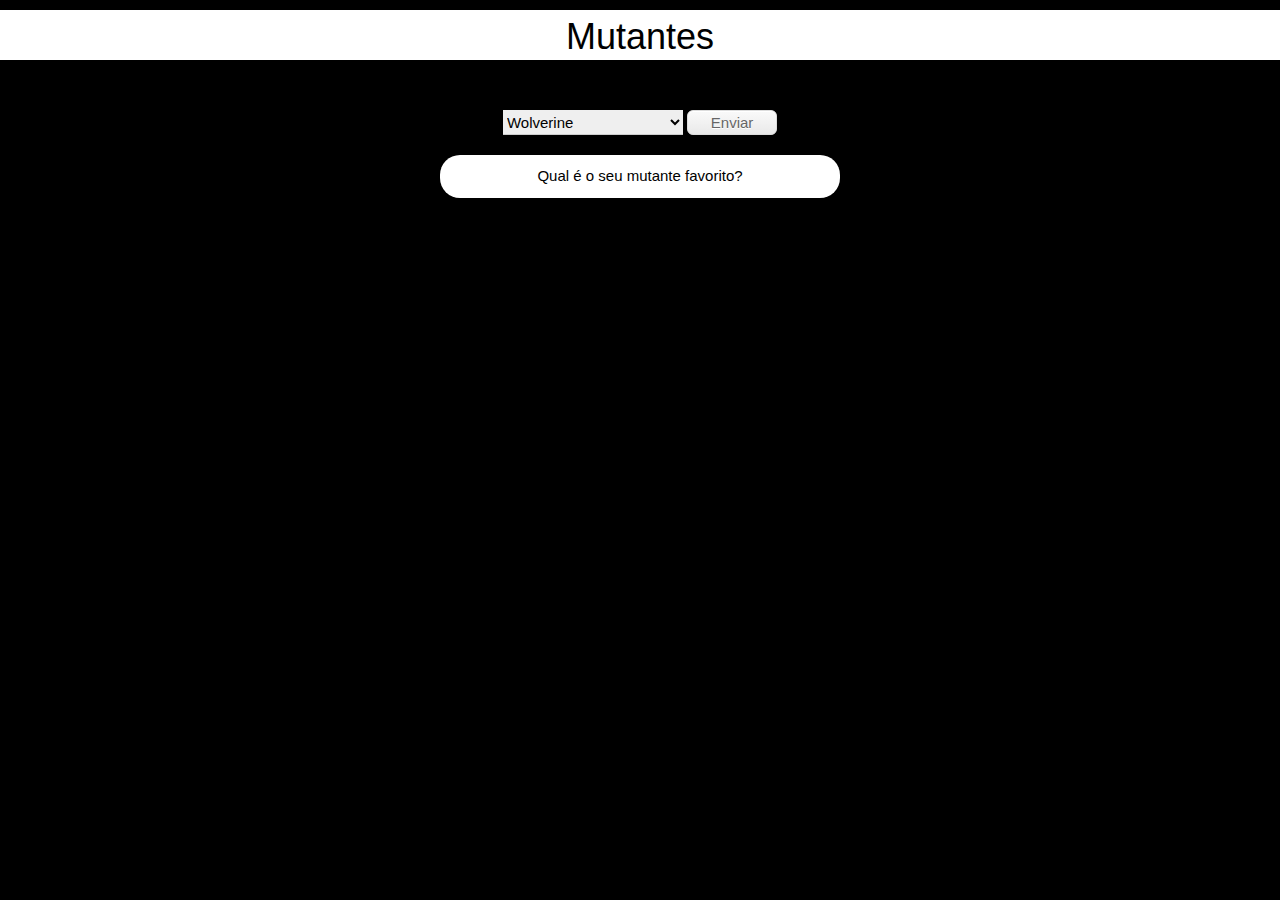
<file: index.html>
<!DOCTYPE html>
<html lang="pt-br">
<head>
    <meta charset="UTF-8">
    <meta name="viewport" content="width=device-width, initial-scale=1.0">
    <title>Gene-X</title>
    <link rel="stylesheet" href="css/estilos.css">
    <link rel="stylesheet" href="https://www.w3schools.com/w3css/4/w3.css">
    <script src="JS/main.js"></script>
</head>
<header>
    <h1>Mutantes</h1>
</header>
<body>
    <!-- <h1>The Leaders</h1>
    <section id="lideres">
            <div class="xavier">
                <h1>Xavier</h1> <img src="img/Xav.png" id="xav">
            </div>
            <div class="magnus">
                <h1>Magnus</h1> <img src="img/Magneto.png" id="mag" onmouseover="troca(1)" onmouseout="troca(0)">
            </div>
    </section> -->
    <section id="mutantes">
        <div class="list">
            <select class="w3-select" id="favorit" style="width: 180px; height: 25px; padding: 0px;"> 
                <option value="1">Wolverine</option>
                <option value="2">Cyclops</option>
                <option value="3">Jean Grey</option>
                <option value="4">Vampira</option>
                <option value="5">Homem de Gelo</option>
                </select>
                <button onclick="mutante()">Enviar</button>
        <!--<p>Número do mutante: <input type="number" name="" id="favorit">-->
        </div>
        <div class="ag">
        <div id="res">
            Qual é o seu mutante favorito?
        </div>
        </div>  
    </section>
</body> 
</html>
</file>
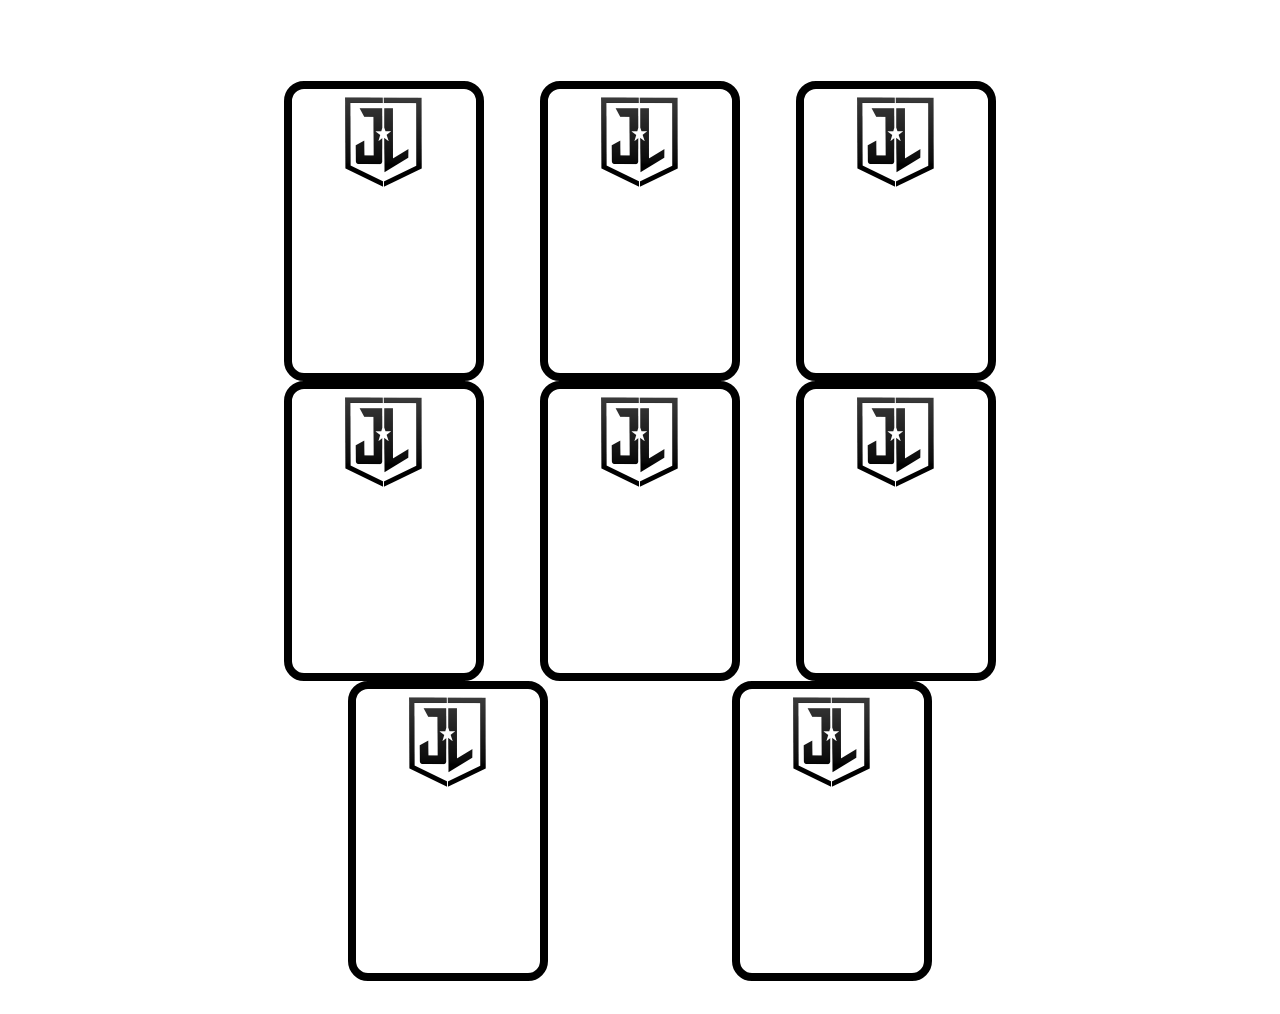
<file: Memory-Game/index.html>
<!DOCTYPE html>
<html lang="pt-br">
<head>
    <meta charset="UTF-8">
    <meta name="viewport" content="width=device-width, initial-scale=1.0">
    <link rel="stylesheet" href="css/style.css">
    <script src="js/script.js"></script>
    <script src="https://ajax.googleapis.com/ajax/libs/jquery/3.5.1/jquery.min.js"></script>
    <title>Memory Game</title>
</head>
<body onload="Aleatorio()">
    <section>
        <h1>Memory Game</h1>
        <div class="mesa" id="mesa">
            <!--<div class="card" id="c1" name="Batman" onclick="virarCard('#c1')">
                <div class="cardB">
                    <img src="img/JL.png" alt="">
                </div>
                <div class="cardF">
                    <img src="img/batman.png" alt="">
                </div>
            </div>
            <div class="card" id="c2" name="Superman" onclick="virarCard('#c2')">
                <div class="cardB">
                    <img src="img/JL.png" alt="">
                </div>
                <div class="cardF">
                    <img src="img/superman.png" alt="">
                </div>
            </div>
            <div class="card" id="c3" name="Mulher-Maravilha" onclick="virarCard('#c3')">
                <div class="cardB">
                    <img src="img/JL.png" alt="">
                </div>
                <div class="cardF">
                    <img src="img/WW.png" alt="">
                </div>
            </div>
            <div class="card" id="c4" name="Flash" onclick="virarCard('#c4')">
                <div class="cardB">
                    <img src="img/JL.png" alt="">
                </div>
                <div class="cardF">
                    <img src="img/flash.png" alt="">
                </div>
            </div>
            <div class="card" id="c5" name="Batman" onclick="virarCard('#c5')">
                <div class="cardB">
                    <img src="img/JL.png" alt="">
                </div>
                <div class="cardF">
                    <img src="img/batman.png" alt="">
                </div>
            </div>
            <div class="card" id="c6" name="Superman" onclick="virarCard('#c6')">
                <div class="cardB">
                    <img src="img/JL.png" alt="">
                </div>
                <div class="cardF">
                    <img src="img/superman.png" alt="">
                </div>
            </div>
            <div class="card" id="c7" name="Mulher-Maravilha" onclick="virarCard('#c7')">
                <div class="cardB">
                    <img src="img/JL.png" alt="">
                </div>
                <div class="cardF">
                    <img src="img/WW.png" alt="">
                </div>
            </div>
            <div class="card" id="c8" name="Flash" onclick="virarCard('#c8')">
                <div class="cardB">
                    <img src="img/JL.png" alt="">
                </div>
                <div class="cardF">
                    <img src="img/flash.png" alt="">
                </div>
            </div>-->
        </div>
        <div id="acertos"></div>
        <div id="parabens">
            <div>
                <img src="img/Sup.png" alt="">
            </div>
            <div style="display: grid;">
                <div style="margin-bottom: 20px;">
                    <h1>Congratulations!</h1>
                    <p>You  are a Super!</p>
                </div>
                <div>
                    <button style="background-color: black; color: white;" onclick="Parabens('continuar')">Continue</button>
                    <button style="border: black solid 2px;" onclick="Parabens('cancelar')">Cancel</button>
                </div>
            </div>
        </div>
    </section>
</body>
</html>
</file>
<file: css/estilos.css>
* {
    margin: 0;
    padding: 0;
    box-sizing: border-box;
}

body {
    background-color: black;
}

header {
    background-color: white;
    text-align: center;
    height: 50px;
    font-size: 20px;
    font-family: sans-serif;
}

#lideres{
    padding: 20px;
    display: flex;
    color: white;
}

.xavier {
    text-align: center;
    width: 50%;
}

.xavier img {
    margin: 10px;
    width: 400px;
}

.magnus {
    text-align: center;
    width: 50%;
}

.magnus img {
    margin: 10px;
    width: 400px;
}

#mutantes {
    text-align: center;
    color: white;
}

.list {
    padding: 20px;
}

p {
    font-size: 25px;
}

button {
        -moz-box-shadow:inset 0px 1px 0px 0px #ffffff;
        -webkit-box-shadow:inset 0px 1px 0px 0px #ffffff;
        box-shadow:inset 0px 1px 0px 0px #ffffff;
        background:-webkit-gradient( linear, left top, left bottom, color-stop(0.05, #f9f9f9), color-stop(1, #e9e9e9) );
        background:-moz-linear-gradient( center top, #f9f9f9 5%, #e9e9e9 100% );
        filter:progid:DXImageTransform.Microsoft.gradient(startColorstr='#f9f9f9', endColorstr='#e9e9e9');
        background-color:#f9f9f9;
        -webkit-border-top-left-radius:6px;
        -moz-border-radius-topleft:6px;
        border-top-left-radius:6px;
        -webkit-border-top-right-radius:6px;
        -moz-border-radius-topright:6px;
        border-top-right-radius:6px;
        -webkit-border-bottom-right-radius:6px;
        -moz-border-radius-bottomright:6px;
        border-bottom-right-radius:6px;
        -webkit-border-bottom-left-radius:6px;
        -moz-border-radius-bottomleft:6px;
        border-bottom-left-radius:6px;
    text-indent:0;
        border:1px solid #dcdcdc;
        display:inline-block;
        color:#666666;
        font-family:arial;
        font-size:15px;
        font-weight:bold;
        font-style:normal;
    height:25px;
    width:90px;
        text-decoration:none;
        text-align:center;
        text-shadow:0px 1px 0px #ffffff;
    }.button:hover {
        background:-webkit-gradient( linear, left top, left bottom, color-stop(0.05, #e9e9e9), color-stop(1, #f9f9f9) );
        background:-moz-linear-gradient( center top, #e9e9e9 5%, #f9f9f9 100% );
        filter:progid:DXImageTransform.Microsoft.gradient(startColorstr='#e9e9e9', endColorstr='#f9f9f9');
        background-color:#e9e9e9;
    }.button:active {
        position:relative;
        top:1px;
}

input {
    border-radius: 20px;
    height: 25px;
}

#favorit {
    margin-top: 30px;
}

.wolv {
    margin-top: 10px;
    margin-bottom: 10px;
    width: 300px;
    height: 400px;
    border-radius: 50%;
    box-shadow: black 0px 0px 5px;
}

.ag {
    display: flex;
    justify-content: center;
}

#res {
    width: 400px;
    background-color: white;
    border-radius: 20px;
    color: black;
    padding: 10px;
}

#res h1 {
    font-family: Arial;
}

#res h2 {
    margin-bottom: 8px;
}

.sel {
    display: flex;
    justify-content: center;
    width: 100%;
}
</file>
<file: Memory-Game/css/style.css>
* {
    margin: 0;
    padding: 0;
    box-sizing: border-box;
    text-decoration: none;
    scroll-behavior: smooth;
}

@font-face {
    font-family: ThemysciranRegular;
    src: url(../font/ThemysciranRegular.ttf);
}

@font-face {
    font-family: comic;
    src: url(../font/comic.ttf);
}

body {
    /*background-image: linear-gradient(to bottom, white, black);*/
    background-image: url(https://c.wallhere.com/photos/10/c7/1920x1080_px_Aquaman_Batman_comics_DC_Comics_Green_Lantern_Justice_League_superman-738275.jpg!d);
    background-repeat: no-repeat;
    background-size: cover;
    height: 100%;
    backdrop-filter: blur(5px)
}

section {
    padding-top: 30px;
    display: block;
    align-items: center;
    justify-content: center;
    text-align: center;
    color: white;
}

section h1 {
    font-family: ThemysciranRegular;
}

.mesa {
    display: flex;
    justify-content: space-around;
    width: 60%;
    min-width: 500px;
    height: 100%;
    min-height: 650px;
    flex-wrap: wrap;
    margin: 0 auto;
    margin-top: 10px;
}

.card {
    transition: transform 0.8s;
    transform-style: preserve-3d;
    width: 200px;
    height: 300px;
}

.card:active {
    transform: rotateY(180deg);
}

.cardB, .cardF {
    position: absolute;
    background-color: white;
    border-radius: 20px;
    border: black 8px solid;
    width: 200px;
    height: 300px;
    transition: 500ms;
    backface-visibility: hidden;
}

.cardF {
    transition: 0s;
    display: grid;
    align-items: center;
    justify-content: center;
    transform: rotateY(180deg);
}

/*.cardB:hover, .cardF:hover {
    transform: scale(1.1);
    box-shadow: black 0px 1px 10px;
}*/

.cardB img {
    width: 100px;
}

.cardF img {
    width: 180px;
}

#acertos {
    margin-top: -10px;
}

#parabens {
    position: fixed;
    left: 15%;
    right: 15%;
    top: 35%;
    display: none;
    align-items: center;
    justify-content: space-around;
    width: 70%;
    border-radius: 20px;
    background-color: white;
    border: black solid 5px;
    color: black;
    padding-top: 10px;
    padding-bottom: 10px;
}

#parabens h1 {
    font-family: comic;
    font-size: 40px;
}

#parabens p {
    font-family: comic;
}

#parabens button {
    margin-top: 10px;
    background-color: white;
    border: none;
    width: 150px;
    height: 40px;
    font-size: 18px;
    border-radius: 10px;
}

#parabens img {
    height: 200px;
    width: auto;
}
</file>
